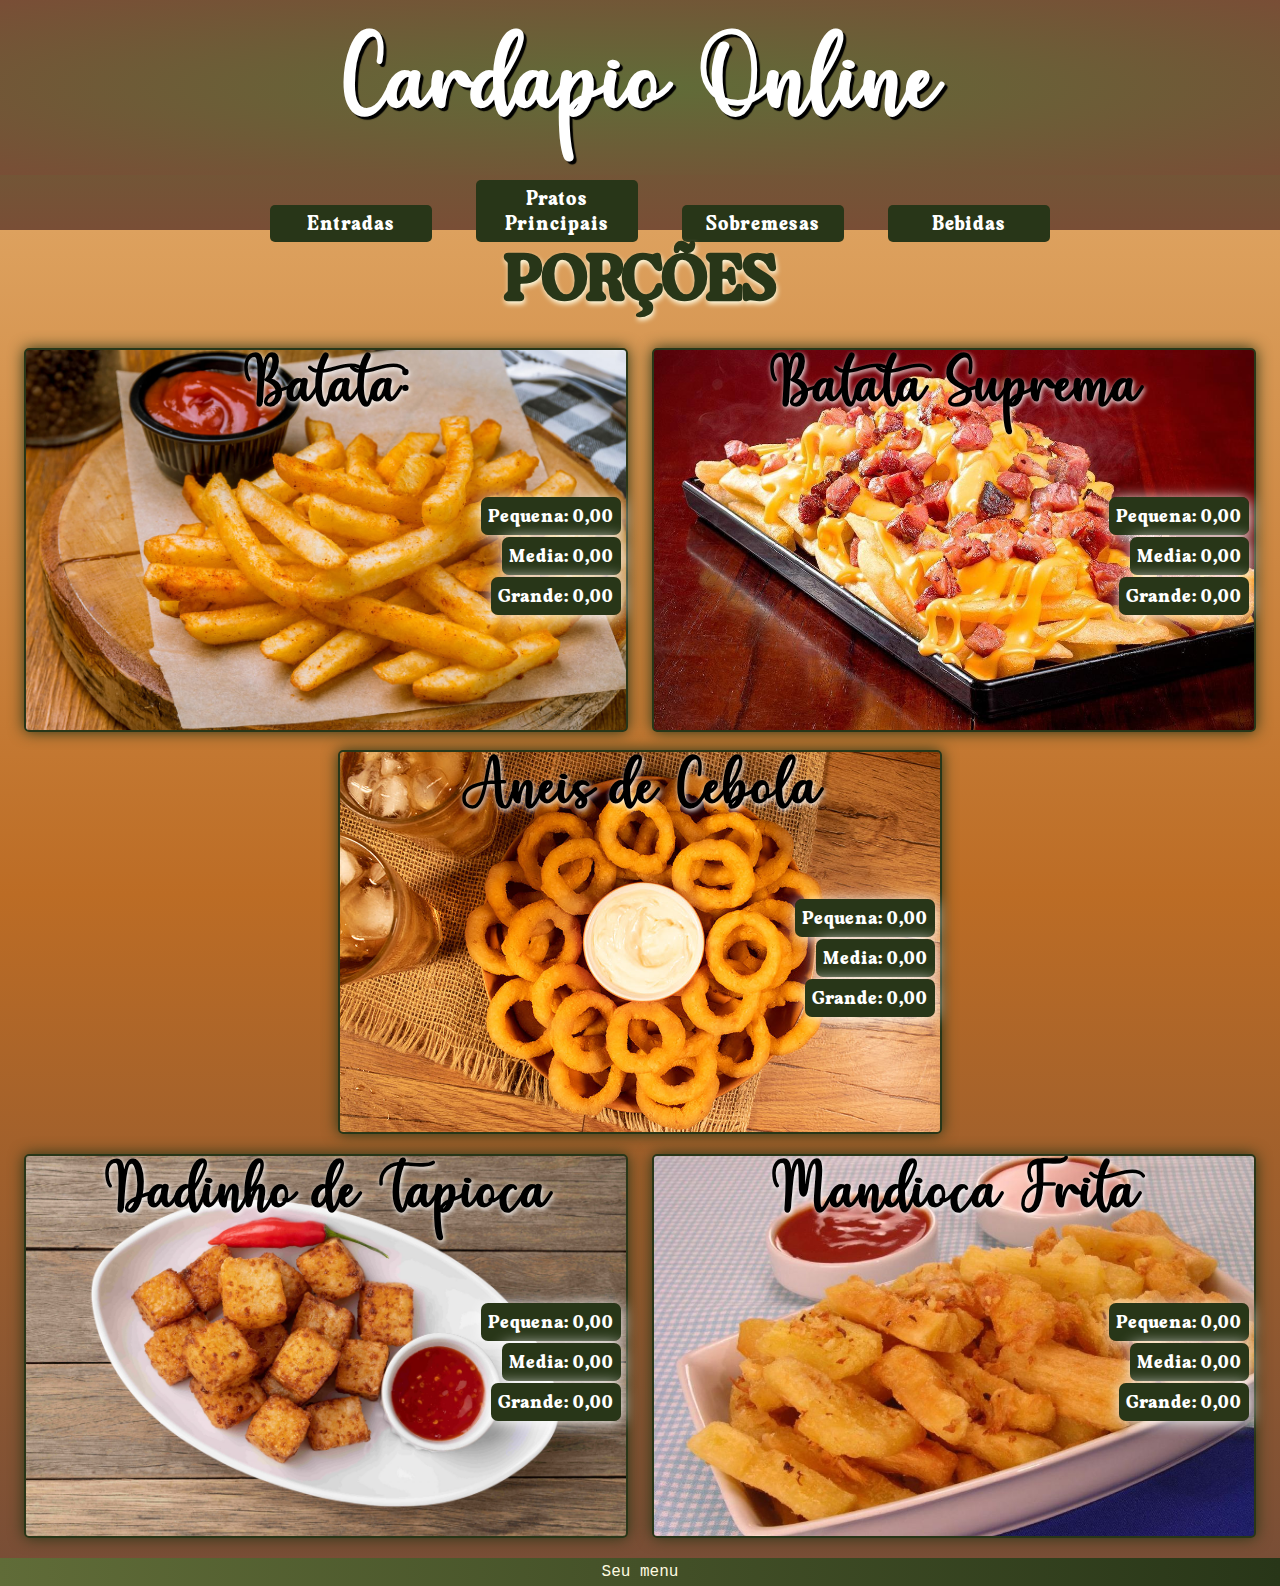
<file: entradas.html>
<!DOCTYPE html>
<html lang="pt-br">
<head>
    <meta charset="UTF-8">
    <meta name="viewport" content="width=device-width, initial-scale=1.0">
    <title>Cardapio Online</title>
    <link rel="stylesheet" href="https://fonts.googleapis.com/css2?family=Material+Symbols+Outlined:opsz,wght,FILL,GRAD@20..48,100..700,0..1,-50..200" />
    <link rel="stylesheet" href="estilosentra/fentra.css">
    <link rel="stylesheet" href="estilosentra/telas.css">
</head>
<body>
    <header>
        <h1>Cardápio Online</h1>

        <menu id="itens">
            <ul>
                <li><a href="#">Entradas</a></li>
                <li><a href="#">Pratos Principais</a></li>
                <li><a href="#">Sobremesas</a></li>
                <li><a href="#">Bebidas</a></li>
            </ul>
        </menu>

    </header>
    <main>
        <h1>PORÇÕES</h1>
        
        <div id="batata">
            <h2>Batata:</h2>
            <ul>
                <li><a href="#">Pequena: 0,00</a></li>
                <li><a href="#">Media: 0,00</a></li>
                <li><a href="#">Grande: 0,00</a></li>    
            </ul>
            
        </div>
            
        <div id="batatacb">
            <h2>Batata Suprema</h2>
            <ul>
                <li><a href="#">Pequena: 0,00</a></li>
                <li><a href="#">Media: 0,00</a></li>
                <li><a href="#">Grande: 0,00</a></li>    
            </ul>
        </div>
            
        <div id="aneis">
            <h2>Anéis de Cebola</h2>
            <ul>
                <li><a href="#">Pequena: 0,00</a></li>
                <li><a href="#">Media: 0,00</a></li>
                <li><a href="#">Grande: 0,00</a></li>    
            </ul>
        </div>
            <br>
        <div id="dadinho">
            <h2>Dadinho de Tapioca</h2>
            <ul>
                <li><a href="#">Pequena: 0,00</a></li>
                <li><a href="#">Media: 0,00</a></li>
                <li><a href="#">Grande: 0,00</a></li>    
            </ul>
        </div>    
            
        <div id="mandioca">
            <h2>Mandioca Frita</h2>
            <ul>
                <li><a href="#">Pequena: 0,00</a></li>
                <li><a href="#">Media: 0,00</a></li>
                <li><a href="#">Grande: 0,00</a></li>    
            </ul>

        </div>    
    </main>
    <footer>
        Seu menu
    </footer>
</body>
</html>
</file>
<file: estilosentra/fentra.css>
@charset "UTF-8";
@font-face {
    font-family: 'bonita';
    src: url(../fontes/Hello.otf) format(opentype);
    font-weight: normal;
    font-style: normal;
}
@font-face {
    font-family:'dife' ;
    src: url(../fontes/MilkyVintage-Regular.ttf) format(truetype);
    font-weight: normal;
    font-style: normal;
}


:root{
    --cor1:#606c38;
    --cor2:#283618;
    --cor3:#fefae0;
    --cor4:#dda15e;
    --cor5:#bc6c25;
    --cor6:#794E36;
}

*{
    margin: 0px;
    padding: 0px;
}
body, html{
    background-image: linear-gradient(to left, var(--cor6), var(--cor5), var(--cor4));
}

header{
    background-color: gray;
}

header > h1{
    font-family: 'bonita';
    font-size: 2.5em;
    text-align: center;
    background-image: url(../imagens/pratosaleatorios.jpg) ;
    background-size:cover;
    padding-top: 7px;
    color:white;
    text-shadow: 3px 3px 1px black;
}

menu > ul {
    list-style-type: none; 
}

menu > ul > li > a{
    display: block;
    padding: 6px;
    text-decoration: none;
    text-align: center;
    background-color: var(--cor2);
    color: white;
    border-top: 2px solid rgba(211, 211, 211, 0.74);
    
}

menu > ul > li a:hover{
    background-color: #606c38;
    
}

main > h1{
    font-family: 'dife';
    color: var(--cor2);
    font-size: 3em;
    text-align: center;
    padding: 10px;
    text-shadow: 1px 3px 5px var(--cor3);
    
}
main > div > h2{
    font-family: 'bonita';
    text-align: center;
    font-size: 2.8em;
    text-shadow: 1px 2px 5px white;
    
}
main > div > ul{
    list-style-type: none;
    text-decoration: none;
    margin-top:15px ;
    
}
main > div > ul > li{
    display: block;
    padding: 8px 0px 8px 8px;
    text-align: right;
}


main > div > ul > li > a{
    font-family: 'dife';
    font-size: 1.1em;
    color: white;
    padding: 7px;
    background-color: #283618;
    margin-right: 5px;
    border-radius: 7px;
    text-decoration: none;
    box-shadow: 1px 2px 15px white;
    
}
main > div{
    height: 210px;
    border: 2px solid var(--cor2);
    box-shadow: 0px 0px 15px var(--cor2);
    margin: 0px 10px 0px 10px;
    border-radius: 5px;
}


#batata{
    background-image: url(../imagens/batata.jpg) ;
    background-size: cover;
    
}

#batatacb{
    background-image: url(../imagens/batatacheddar.jpg);
    background-size: cover;
    margin-top: 18px;
}

#aneis{
    background-image: url(../imagens/Aneis.jpg);
    background-size: cover;
    margin-top: 18px;
}

#dadinho{
    background-image: url(../imagens/Dadinho.jpg);
    background-size: cover;
}

#mandioca{
    background-image: url(../imagens/Mandioca.jpg);
    background-size: cover;
    margin-top: 18px;
}

footer{
    text-align: center;
    font-family: Arial, Helvetica, sans-serif;
    background-image: linear-gradient(to right, var(--cor1), var(--cor2));
    padding: 5px;
    margin-top: 17px;
}
</file>
<file: estilosentra/telas.css>
@charset "UTF-8";

@font-face {
    font-family: 'bonita';
    src: url(../fontes/Hello.otf) format(opentype);
    font-weight: normal;
    font-style: normal;
}
@font-face {
    font-family:'dife' ;
    src: url(../fontes/MilkyVintage-Regular.ttf) format(truetype);
    font-weight: normal;
    font-style: normal;
}


:root{
    --cor1:#606c38;
    --cor2:#283618;
    --cor3:#fefae0;
    --cor4:#dda15e;
    --cor5:#bc6c25;
    --cor6:#794E36;
}

/*@media screen and (min-width:768px) and (max-width:992px) {


}*/

@media screen and (min-width: 992px) {
    header{
       background-image: linear-gradient(to top, var(--cor6), var(--cor1));
       height: 230px;
       box-shadow: 1px 3px 15px white;
       
    }

    header > h1{
        padding-top: 25px;
        height: 150px;
        font-size: 6.5em;
        background-image: radial-gradient( var(--cor1), var(--cor6));
    }

    header > menu > ul{
        text-align: center;
        

    }

    header > menu > ul >li{
        display:inline-block;
        
        
    }

    header > menu > ul > li > a{
        width: 150px;
        border: none;
        font-family: 'dife';
        font-size: 25px;
        margin-left: 40px;
        margin-top: 5px;
        border-radius: 5px;
        
    }
    main > h1{
        font-size: 5em;
    }
    main{
        text-align: center;
        background-image: linear-gradient(to bottom, var(--cor4), var(--cor5), var(--cor6));
    }

    main > div{
        width: 600px;
        height: 380px;
        display:inline-block;
        
    }
    
    main > div > h2{
        text-align: center;
        font-size:4em;
    }

    main > div > ul{
        padding-top: 50px;

    }

    main > div > ul > li > a{
        font-size: 1.5em;
    }


    #dadinho{
        margin-top: 20px;
        margin-bottom: 20px;
    }
    
    footer{
        margin: 0px;
        font-family: 'Courier New', Courier, monospace;
        color: var(--cor3);
    }


}
</file>
